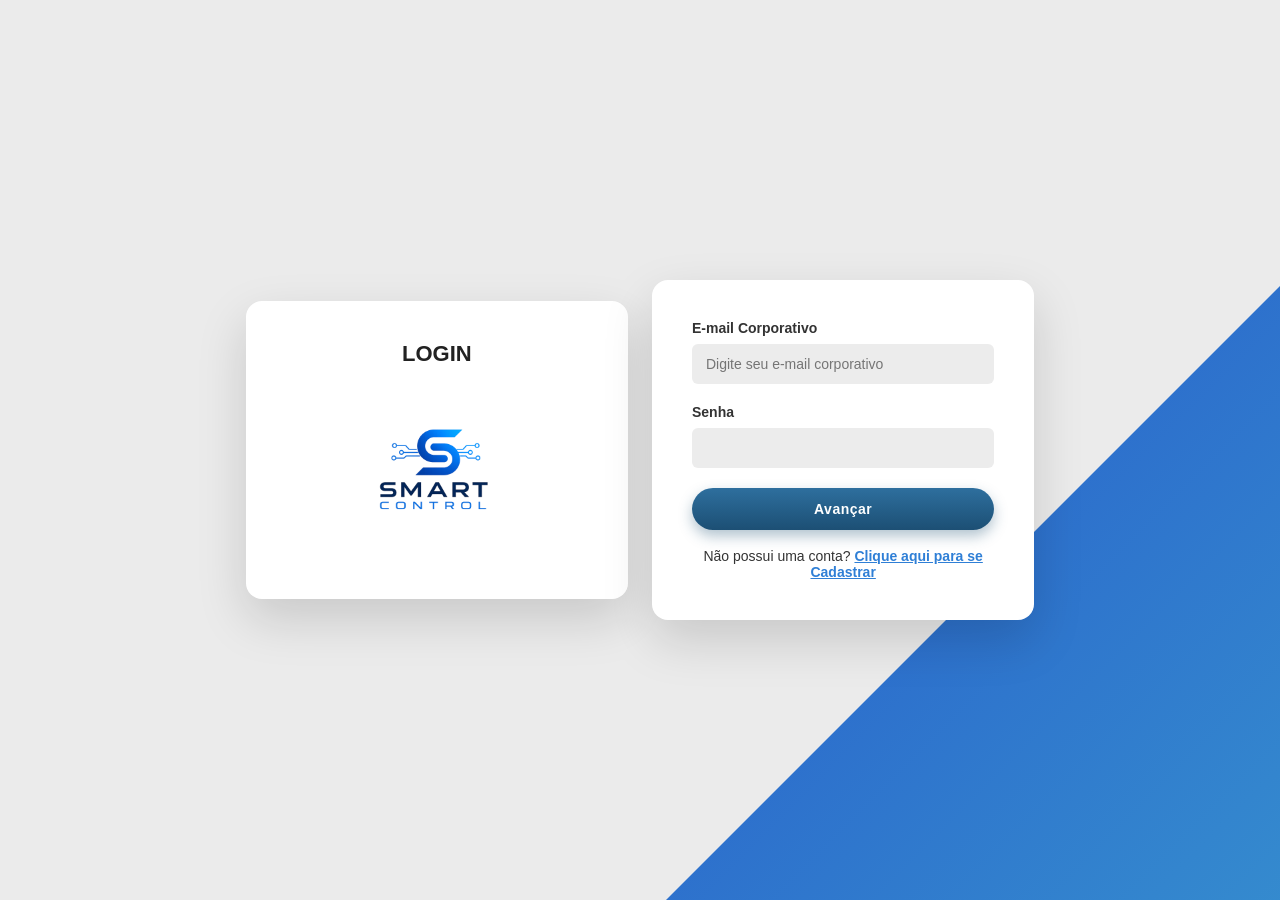
<file: index.html>
<!DOCTYPE html>
<html lang="pt-br">
<head>
    <meta charset="UTF-8">
    <meta name="viewport" content="width=device-width, initial-scale=1.0">
    <title>LOGIN SMART CONTROL</title>
    <link rel="stylesheet" href="assets/css/styles.css">
</head>
<body>
    <main class="container">
        <div class="card" id= info-login >
            <h1>LOGIN</h1>
            <img src="assets/images/logo_transparent.png" alt="logo smart control" style="border-radius: 50%; width: 20vw;">
        </div>
        <div class= "card" id="form-login">
            <form id = "login" novalidate>
                <label for="email">E-mail Corporativo</label>
                <input type="email" name="email" id="email" placeholder="Digite seu e-mail corporativo" required>
                <label for="senha">Senha</label>
                <input type="password" id="senha" name="senha" required minlength="8">
                <span class="mensagem-erro" id="erro-login"></span>
                <button type="submit" id="btn-login">Avançar</button>
                <p>Não possui uma conta? <a href="cadastro.html">Clique aqui para se Cadastrar</a></p>
            </form>
        </div>
    </main>

<script src="assets/js/login.js"></script>

</body>
</html>
</file>
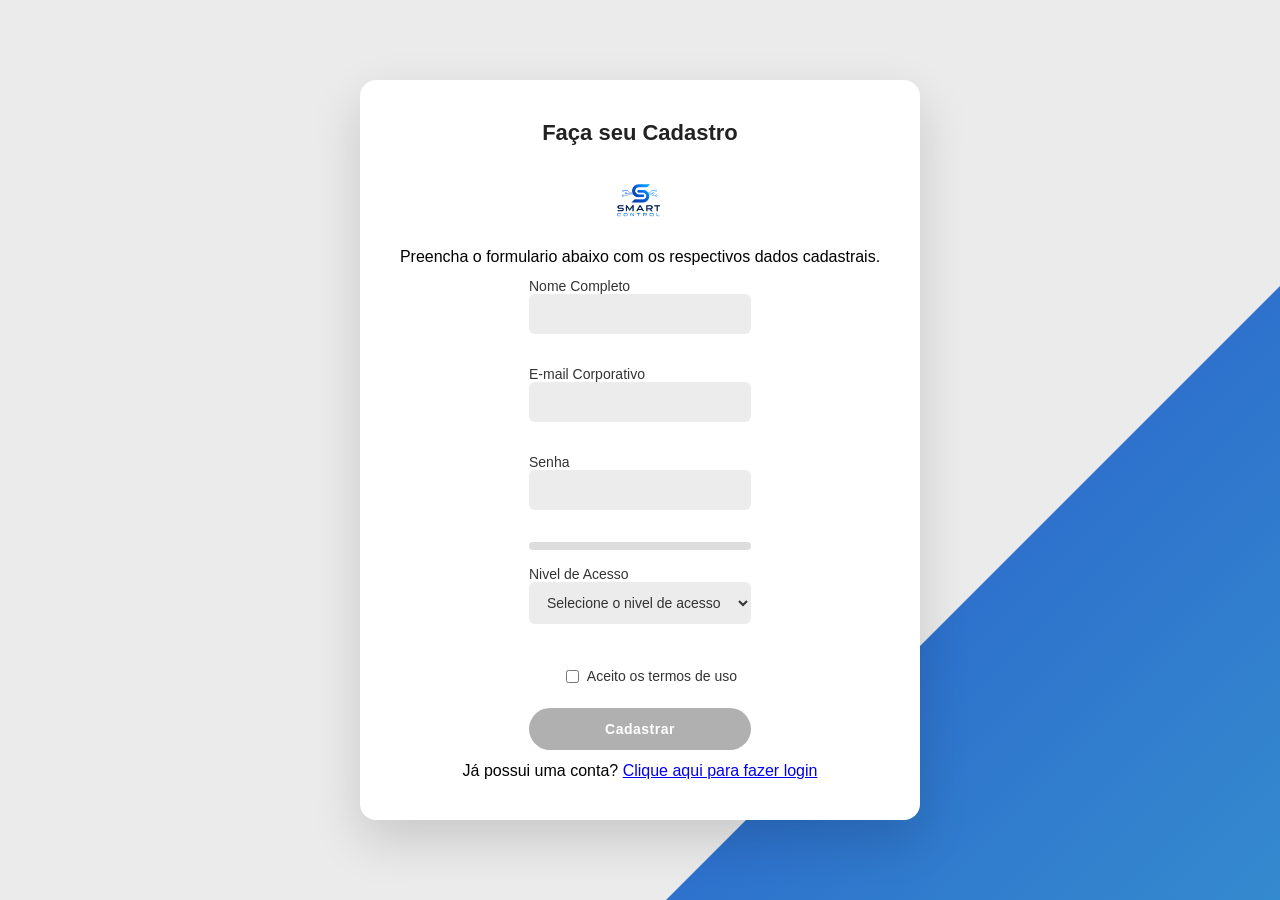
<file: cadastro.html>
<!DOCTYPE html>
<html lang="pt-br">
<head>
    <meta charset="UTF-8">
    <meta name="viewport" content="width=device-width, initial-scale=1.0">
    <title>Cadastro Smart Control</title>
    <link rel="stylesheet" href="assets/css/cadastro.css">
</head>
<body>

    <main class="container">
        <div class="card" id= info-cadastro>
            <h1>Faça seu Cadastro</h1>
            <img src="assets/images/logo_transparent.png" alt="logo smart control">
            <p>Preencha o formulario abaixo com os respectivos dados cadastrais.</p>
           <form id="form-cadastro" novalidate>
                    <label for="nome">Nome Completo</label>
                    <input type="text" id="nome" name="nome" required minlength="3">
                    <span class="mensagem-erro" id="erro-nome"></span>

                    <label for="email">E-mail Corporativo</label>
                    <input type="email" id="email" name="email" required>
                    <span class="mensagem-erro" id="erro-email"></span>

                    <label for="senha">Senha</label>
                    <input type="password" id="senha" name="senha" required minlength="8">
                    <span class="mensagem-erro" id="erro-senha"></span>
                    <div class="forca-senha" id="forca-senha"></div>

                    <label for="nivel_acesso">Nivel de Acesso</label>
                    <select id="nivel_acesso" name="nivel_acesso" required>
                        <option value="">Selecione o nivel de acesso</option>
                        <option value="admin">Administrador</option>
                        <option value="user">Usuário</option>
                    </select>
                    <span class="mensagem-erro" id="erro-nivel"></span>

                    <label class="label-termos">
                        <input type="checkbox" id="termos" name="termos" required>
                        Aceito os termos de uso
                    </label>
                    <span class="mensagem-erro" id="erro-termos"></span>

                    <button type="submit" id="btn-cadastrar" disabled>Cadastrar</button>
                </form>
                <p>Já possui uma conta? <a href="index.html">Clique aqui para fazer login</a></p>
            </form>
        </div>

    </main>

<script src="assets/js/cadastro.js"></script>

</body>
</html>
</file>
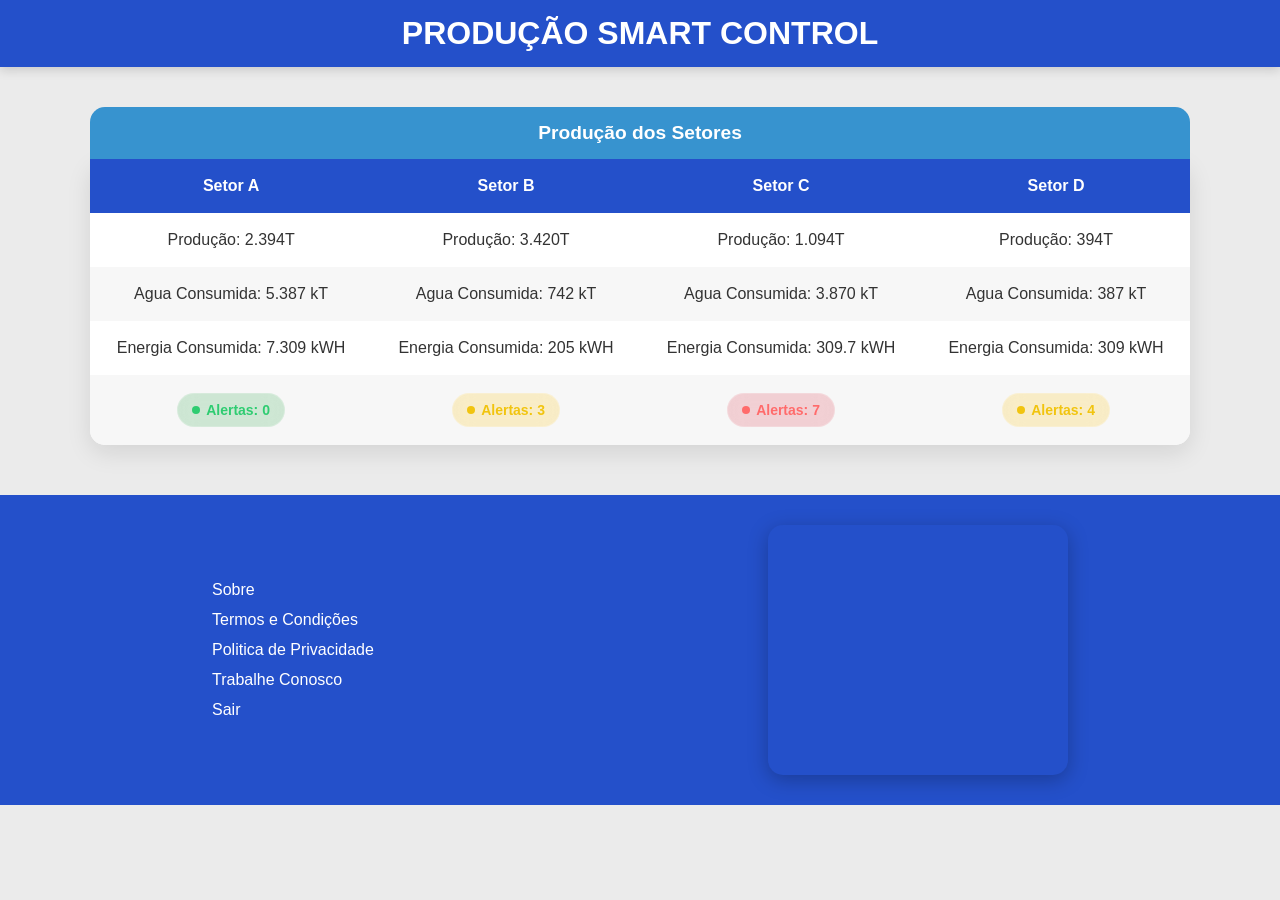
<file: producao.html>
<!DOCTYPE html>
<html lang="en">
<head>
    <meta charset="UTF-8">
    <meta name="viewport" content="width=device-width, initial-scale=1.0">
    <title>Produção SMART CONTROL</title>
    <link rel="stylesheet" href="assets/css/producao.css">
</head>
<body>
    <header>
        <h1>PRODUÇÃO SMART CONTROL</h1>
    </header>

    <main>
        <div class="table-scroll">
            <table>
                <caption>Produção dos Setores</caption>

                <thead>
                    <tr>
                        <th>Setor A</th>
                        <th>Setor B</th>
                        <th>Setor C</th>
                        <th>Setor D</th>
                    </tr>
                </thead>

                <tbody>
                    <tr>
                        <td>Produção: 2.394T</td>
                        <td>Produção: 3.420T</td>
                        <td>Produção: 1.094T</td>
                        <td>Produção: 394T</td>
                    </tr>
                    <tr>
                        <td>Agua Consumida: 5.387 kT</td>
                        <td>Agua Consumida: 742 kT</td>
                        <td>Agua Consumida: 3.870 kT</td>
                        <td>Agua Consumida: 387 kT</td>
                    </tr>
                    <tr>
                        <td>Energia Consumida: 7.309 kWH</td>
                        <td>Energia Consumida: 205 kWH</td>
                        <td>Energia Consumida: 309.7 kWH</td>
                        <td>Energia Consumida: 309 kWH</td>
                    </tr>
                    <tr>
                        <td>
                            <span class="badge ok">
                                <span class="dot"></span>
                                Alertas: 0
                            </span>
                        </td>
                        <td>
                            <span class="badge attention">
                                <span class="dot"></span>
                                Alertas: 3
                            </span>
                        </td>
                        <td>
                            <span class="badge warning">
                                <span class="dot"></span>
                                Alertas: 7
                            </span>
                        </td>
                        <td>
                            <span class="badge attention">
                                <span class="dot"></span>
                                Alertas: 4
                            </span>
                        </td>
                    </tr>

            </table>
        </div>
    </main>

<footer>
    <nav>
        <ul>
            <li><a href="#sobre">Sobre</a></li>
            <li><a href="#termos-e-condicoes">Termos e Condições</a></li>
            <li><a href="#politica-de-privacidade">Politica de Privacidade</a></li>
            <li><a href="#trabalhe-conosco">Trabalhe Conosco</a></li>
            <li><a href="index.html">Sair</a></li>
        </ul>
    </nav>
    <iframe src="https://www.google.com/maps/embed?pb=!1m18!1m12!1m3!1d926.4285552792817!2d-43.35145584846292!3d-21.7526021305061!2m3!1f0!2f0!3f0!3m2!1i1024!2i768!4f13.1!3m3!1m2!1s0x989c976673a705%3A0xb0aa4dd64090a7f5!2sSENAI%20Juiz%20de%20Fora%20CFP%20Jos%C3%A9%20Fagundes%20Netto!5e0!3m2!1spt-BR!2sbr!4v1785239083024!5m2!1spt-BR!2sbr" width="300" height="250" style="border:0;" allowfullscreen="" loading="lazy" referrerpolicy="strict-origin-when-cross-origin"></iframe>
</footer>
    
</body>
</html>
</file>
<file: assets/css/styles.css>
* {
    box-sizing: border-box;
    margin: 0;
    padding: 0;
  }
  
  body {
    min-height: 100vh;
    display: flex;
    align-items: center;
    justify-content: center;
    background: #ebebeb;
    font-family: 'Segoe UI', Arial, sans-serif;
    position: relative;
    overflow: hidden;
  }
  
  body::before {
    content: "";
    position: fixed;
    bottom: -10%;
    right: -10%;
    width: 65vw;
    height: 65vw;
    max-width: 900px;
    max-height: 900px;
    background: linear-gradient(135deg, #2450ca, #3793cf);
    clip-path: polygon(100% 0, 100% 100%, 0 100%);
    z-index: 0;
  }
  
  .container {
    position: relative;
    z-index: 1;
    display: flex;
    align-items: center;
    justify-content: center;
    gap: 24px;
  }
  
  .card {
    background: #fff;
    border-radius: 16px;
    box-shadow: 0 20px 50px rgba(0, 0, 0, 0.15);
    padding: 40px;
    width: 100%;
    height: stretch;
  }
  
  #info-login {
    text-align: center;
    display: flex;
    flex-direction: column;
    align-items: center;
    gap: 12px;
  }
  
  #info-login h1 {
    font-size: 22px;
    font-weight: 700;
    color: #222;
  }
  
  #info-login h2 {
    font-size: 16px;
    font-weight: 600;
    color: #333;
    padding-bottom: 10px;
    border-bottom: 3px solid #2450ca;
  }
  
  #info-login img {
    margin-top: 10px;
  }
  
  form {
    display: flex;
    flex-direction: column;
  }
  
  label {
    font-size: 14px;
    font-weight: 600;
    color: #333;
    margin-bottom: 8px;
  }
  
  input[type="email"],
  input[type="password"] {
    width: 100%;
    padding: 12px 14px;
    margin-bottom: 20px;
    border: none;
    border-radius: 6px;
    background: #ececec;
    font-size: 14px;
    color: #333;
  }
  
  input[type="email"]:focus,
  input[type="password"]:focus {
    outline: 2px solid #2450ca;
  }
  
  button {
    padding: 13px;
    border: none;
    border-radius: 24px;
    background: linear-gradient(180deg, #2e6f9e, #1c4f74);
    color: #fff;
    font-size: 14px;
    font-weight: 700;
    letter-spacing: 0.5px;
    cursor: pointer;
    box-shadow: 0 6px 14px rgba(28, 79, 116, 0.35);
  }
  
  button:hover {
    filter: brightness(1.05);
  }
  
  form p {
    text-align: center;
    font-size: 14px;
    color: #333;
    margin-top: 18px;
  }
  
  form p a {
    color: #2f7fd6;
    text-decoration: underline;
    font-weight: 600;
  }

  @media (max-width: 768px) {
    .container {
      flex-direction: column;
      gap: 20px;
    }
  
    .card {
      width: 90%;
      padding: 30px;
    }
  
    #info-login h1 {
      font-size: 20px;
    }
  
    #info-login h2 {
      font-size: 14px;
    }
  
    input[type="email"],
    input[type="password"] {
      padding: 10px 12px;
      font-size: 13px;
    }
  
    button {
      padding: 12px;
      font-size: 13px;
    }
  
    form p {
      font-size: 13px;
    }
  }
</file>
<file: assets/css/cadastro.css>
* {
    box-sizing: border-box;
    margin: 0;
    padding: 0;
  }
  
body {
    min-height: 100vh;
    display: flex;
    align-items: center;
    justify-content: center;
    background: #ebebeb;
    font-family: 'Segoe UI', Arial, sans-serif;
    position: relative;
    overflow: hidden;
}
  
body::before {
    content: "";
    position: fixed;
    bottom: -10%;
    right: -10%;
    width: 65vw;
    height: 65vw;
    max-width: 900px;
    max-height: 900px;
    background: linear-gradient(135deg, #2450ca, #3793cf);
    clip-path: polygon(100% 0, 100% 100%, 0 100%);
    z-index: 0;
}

.container {
    position: relative;
    z-index: 1;
    display: flex;
    align-items: center;
    justify-content: center;
    gap: 24px;
}
  
.card {
    background: #fff;
    border-radius: 16px;
    box-shadow: 0 20px 50px rgba(0, 0, 0, 0.15);
    padding: 40px;
    width: 100%;
    height: stretch;
}

#info-cadastro {
    text-align: center;
    display: flex;
    flex-direction: column;
    align-items: center;
    gap: 12px;
}
  
#info-cadastro h1 {
    font-size: 22px;
    font-weight: 700;
    color: #222;
}
  
#info-cadastro h2 {
    font-size: 16px;
    font-weight: 600;
    color: #333;
    padding-bottom: 10px;
    border-bottom: 3px solid #2450ca;
}
  
#info-cadastro img {
    margin-top: 10px;
    border-radius: 50%;
    width: 8vw;
}
  
form {
    display: flex;
    flex-direction: column;
}

label {
    display: flex;
    align-items: center;
    gap: 8px;
    font-size: 14px;
    color: #333;
}


input[type="email"],
input[type="password"],
input[type="text"] {
    width: 100%;
    padding: 12px 14px;
    margin-bottom: 20px;
    border: none;
    border-radius: 6px;
    background: #ececec;
    font-size: 14px;
    color: #333;
}

input[type="email"]:focus,
input[type="password"]:focus
input[type="text"]:focus {
    outline: 2px solid #2450ca;
}

button {
    padding: 13px;
    border: none;
    border-radius: 24px;
    background: linear-gradient(180deg, #2e6f9e, #1c4f74);
    color: #fff;
    font-size: 14px;
    font-weight: 700;
    letter-spacing: 0.5px;
    cursor: pointer;
    box-shadow: 0 6px 14px rgba(28, 79, 116, 0.35);
}

select {
    width: 100%;
    padding: 12px 14px;
    margin-bottom: 20px;
    border: none;
    border-radius: 6px;
    background: #ececec;
    font-size: 14px;
    color: #333;
}

button:hover {
    filter: brightness(1.05);
}

form p {
    text-align: center;
    font-size: 14px;
    color: #333;
    margin-top: 18px;
}

form p a {
    color: #2f7fd6;
    text-decoration: underline;
    font-weight: 600;
}

.label-termos {
    padding: 12px 14px;
    color: #333;
    justify-content: flex-end;
}

.mensagem-erro {
    display: block;
    min-height: 16px;
    font-size: 12px;
    color: #e74c3c;
    margin-top: -14px;
    margin-bottom: 10px;
    opacity: 0;
    transition: opacity 0.2s ease;
}

.mensagem-erro.visivel {
    opacity: 1;
}

input.valido,
select.valido {
    outline: 2px solid #2ecc71;
}

input.invalido,
select.invalido {
    outline: 2px solid #e74c3c;
}

.forca-senha {
    height: 8px;
    border-radius: 4px;
    margin-bottom: 16px;
    background: #ddd;
    overflow: hidden;
}

.forca-senha::after {
    content: "";
    display: block;
    height: 100%;
    width: var(--forca, 0%);
    background: var(--cor-forca, #e74c3c);
    transition: width 0.3s ease, background 0.3s ease;
}

button:disabled {
    background: #b0b0b0;
    cursor: not-allowed;
    box-shadow: none;
}

@media (max-width: 768px) {
    .container {
        flex-direction: column;
        gap: 20px;
    }

    body ::before {
        width: 100vw;
        height: 100vw;
        bottom: -20%;
        right: -20%;
    }
    
    .card {
        width: 90%;
        padding: 30px;
    }
  
    #info-cadastro img {
        width: 30vw;
        border-radius: 50%;

    }
}
</file>
<file: assets/css/producao.css>
* {
    margin: 0;
    padding: 0;
    box-sizing: border-box;
    font-family: "Segoe UI", Tahoma, Geneva, Verdana, sans-serif;
  }
  
body {
    background: #ebebeb;
    color: #333;
  }
  
header {
    background: #2450ca;
    width: 100%;
    display: flex;
    justify-content: center;
    align-items: center;
    padding: 15px 3%;
    color: #fff;
    box-shadow: 0 3px 10px rgba(0,0,0,.15);
    position: sticky;
    top: 0;
    z-index: 1000;
  }

main {
    width: 90%;
    max-width: 1100px;
    margin: 40px auto;
  }
  
main h1 {
    text-align: center;
    color: #2450ca;
    margin-bottom: 30px;
    font-size: 2rem;
  }
  
table {
    width: 100%;
    border-collapse: collapse;
    background: white;
    border-radius: 15px;
    overflow: hidden;
    box-shadow: 0 8px 25px rgba(0,0,0,.1);
  }
  
caption {
    background: #3793cf;
    color: white;
    padding: 15px;
    font-size: 1.2rem;
    font-weight: bold;
  }
  
 thead {
    background: #2450ca;
    color: white;
  }

th,
td {
  padding: 18px;
  text-align: center;
}

tbody tr:nth-child(even) {
  background: #f7f7f7;
}

tbody tr:hover {
  background: #dfeeff;
  transition: .3s;
}

.badge {
    display: inline-flex;
    align-items: center;
    gap: 6px;
    padding: 8px 14px;
    border-radius: 50px;
    font-size: 14px;
    font-weight: 600;
    backdrop-filter: blur(10px);
    border: 1px solid rgba(255, 255, 255, .2);
  }
  
  .ok {
    background: rgba(40, 167, 69, .2);
    color: #2ecc71;
  }
  
  .attention {
    background: rgba(255, 193, 7, .2);
    color: #f1c40f;
  }
  
  .warning {
    background: rgba(220, 53, 69, .2);
    color: #ff6b6b;
  }
  
  .dot {
    width: 8px;
    height: 8px;
    border-radius: 50%;
    display: inline-block;
    background-color: currentColor;
  }footer {
    margin-top: 50px;
    background: #2450ca;
    color: white;
    display: flex;
    justify-content: space-around;
    align-items: center;
    padding: 30px;
    flex-wrap: wrap;
    gap: 30px;
  }
  
footer ul {
    list-style: none;
  }
  
footer li {
    margin: 12px 0;
  }
  
footer a {
    color: white;
    text-decoration: none;
    transition: .3s;
  }
  
footer a:hover {
    color: #3793cf;
  }
  
iframe {
    border-radius: 15px;
    box-shadow: 0 5px 20px rgba(0,0,0,.25);
  }

  @media (max-width: 768px) {

    .main-menu {
      visibility: hidden;
      opacity: 0;
      flex-direction: column;
      align-items: flex-start;
      gap: 0;
      width: 100%;
      height: 100%;
      position: fixed;
      background-color: rgba(0, 0, 0, 0.8);
      left: 0;
      justify-content: flex-start;
      padding-left: 10px;
      padding-top: 10px;
      margin-top: 15px;
    }
  
    footer {
        flex-direction: column;
    }
  
    .table-scroll {
      overflow: auto;
      border-radius: 16px;
    }
  
    table {
        font-size: .9rem;
    }
  
    th,
    td {
        padding: 12px;
        white-space: nowrap;
    }
  }
</file>
